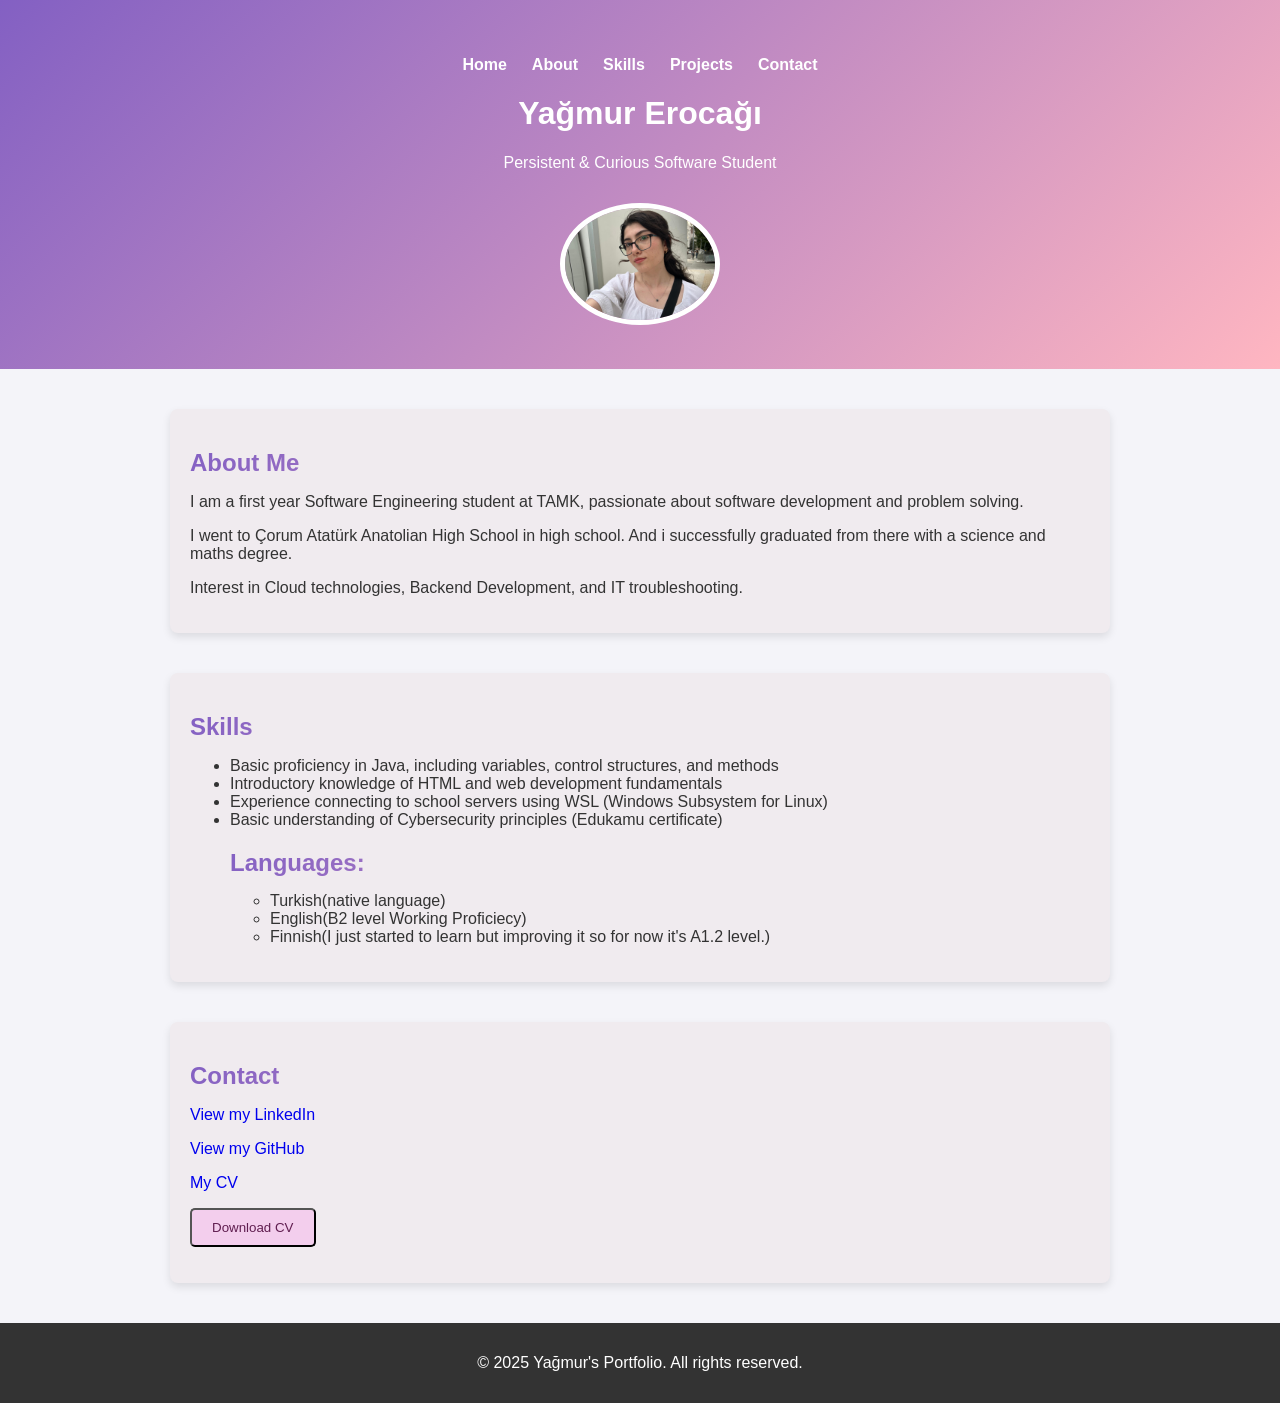
<file: index.html>
<!DOCTYPE html>
<html lang="en">  
<head>
  <meta charset="UTF-8">
  <meta name="viewport" content="width=device-width, initial-scale=1.0">
  <title>Yağmur's Portfolio</title>
  <link rel="stylesheet" href="style.css">
</head>
<body>
    <header>
        <nav>
            <ul>
              <li><a href="#home">Home</a></li>
              <li><a href="#about">About</a></li>
              <li><a href="#skills">Skills</a></li>
              <li><a href="projects.html" target="_blank">Projects</a></li>
              <li><a href="#contact">Contact</a></li>
            </ul>
        </nav>
        <div id="home">
           <h1>Yağmur Erocağı</h1>
           <p>Persistent & Curious Software Student</p>
           <img src="profile.jpeg" alt="My Photo">
        </div>
    </header>
    <main>
      <section id="about">
        <h2>About Me</h2>
        <p>I am a first year Software Engineering student at TAMK, passionate about software development and problem solving.</p>
        <p>I went to Çorum Atatürk Anatolian High School in high school. And i successfully graduated from there with a science and maths degree.</p>
        <p>Interest in Cloud technologies, Backend Development, and IT troubleshooting.</p>
      </section>

      <section id="skills">
        <h2>Skills</h2>
        <ul>
          <li>Basic proficiency in Java, including variables, control structures, and methods </li>
          <li>Introductory knowledge of HTML and web development fundamentals</li>
          <li>Experience connecting to school servers using WSL (Windows Subsystem for Linux)</li>
          <li>Basic understanding of Cybersecurity principles (Edukamu certificate)</li>
          <h2>Languages:</h2>
          <ul>
            <li>Turkish(native language)</li>
            <li>English(B2 level Working Proficiecy)</li>
            <li>Finnish(I just started to learn but improving it so for now it's A1.2 level.)</li>
          </ul>
        </ul>
      </section>

      
      <section id="contact">
          <h2>Contact</h2>
          <p><a href="https://www.linkedin.com/in/yagmur-erocagi-7a78bb360/" target="_blank">View my LinkedIn</a></p>
          <p><a href="https://github.com/yagmur-ero" target="_blank">View my GitHub</a></p>
          <p><a href="https://acrobat.adobe.com/id/urn:aaid:sc:EU:8e10e633-688a-4d5c-ab39-e61a302d82c0" target="_blank">My CV</a></p>        
          <p><button id="cvBtn">Download CV</button></p>
        </section>
      
        <script>
          document.getElementById("cvBtn").addEventListener("click", () => {
          window.open("https://acrobat.adobe.com/id/urn:aaid:sc:EU:8e10e633-688a-4d5c-ab39-e61a302d82c0", "_blank");
        });
        </script>

    </main>
      <script>
        const navLinks = document.querySelectorAll("nav ul li a");
        navLinks.forEach(link => {
        link.addEventListener("click", () => {
        navLinks.forEach(l => l.classList.remove("active"));
        link.classList.add("active");
        });
      });
      </script>

    <footer>
      <p>© 2025 Yağmur's Portfolio. All rights reserved.</p>
    </footer>  
</body>
</html>
</file>
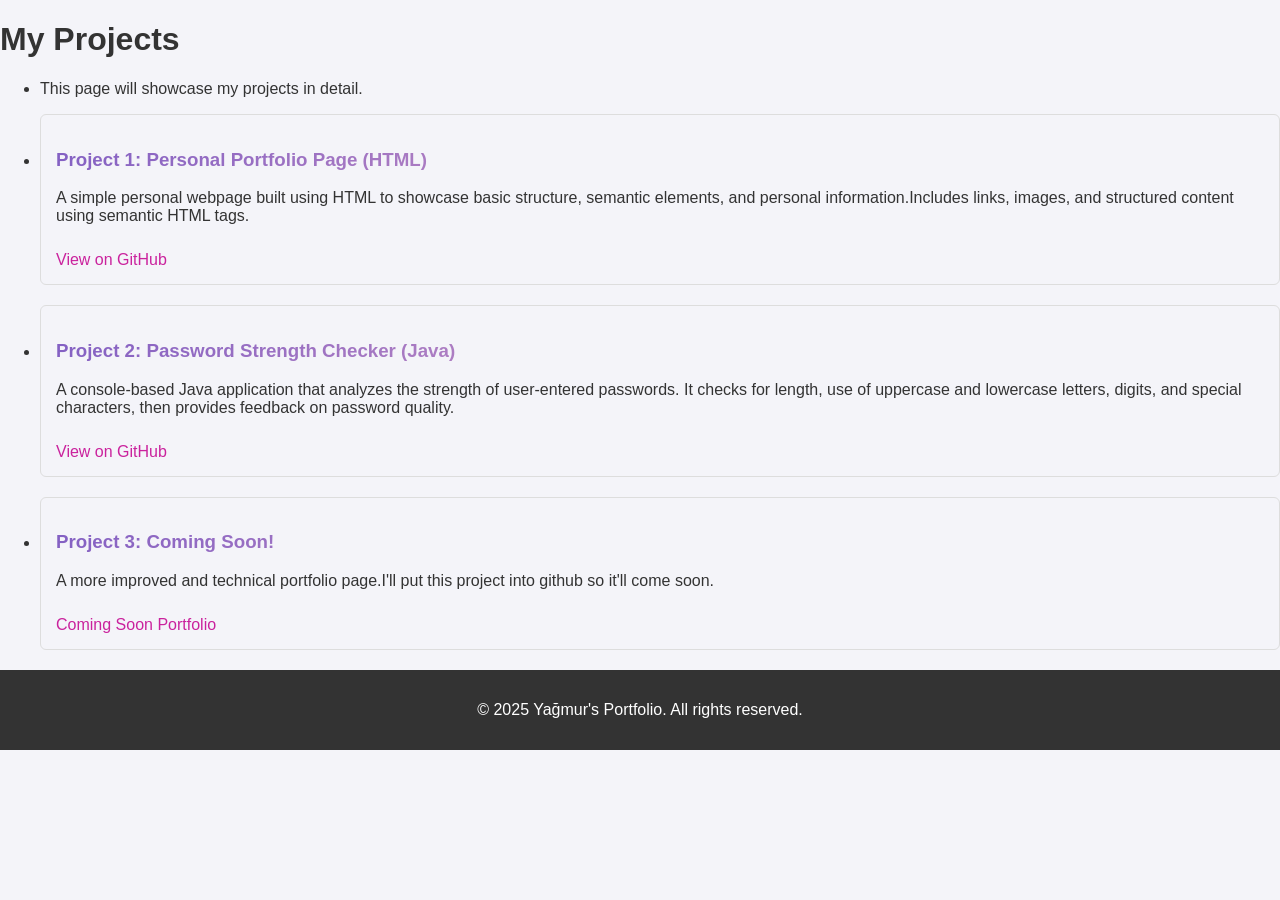
<file: projects.html>
<!DOCTYPE html>
<html lang="en">
<head>
  <meta charset="UTF-8">
  <title>Projects</title>
  <link rel="stylesheet" href="style.css">
</head>
<body>
  <h1>My Projects</h1>
  <ul>
 <li> <p>This page will showcase my projects in detail. </li>
  </ul>
    <main>
        <ul>
          <li>
        <div class="project">
          <h3 class="project-title">Project 1: Personal Portfolio Page (HTML)</h3>
          <p>A simple personal webpage built using HTML to showcase basic structure,
              semantic elements, and personal information.Includes links, images, 
              and structured content using semantic HTML tags.</p>
          <a href="https://github.com/yagmur-ero/yagmur_portfolio-page.git">View on GitHub </a>
        </div>
          </li> 
          <li>
        <div class="project">
          <h3 class="project-title">Project 2: Password Strength Checker (Java)</h3>
          <p>A console-based Java application that analyzes the strength of user-entered
             passwords. It checks for length, use of uppercase and lowercase letters, digits,
             and special characters, then provides feedback on password quality.</p>
             <a href="https://github.com/yagmur-ero/PasswordStrengthChecker.git">View on GitHub</a>
        </div>
          </li>
          <li>
        <div class="project">
          <h3 class="project-title">Project 3: Coming Soon!</h3>
          <p>A more improved and technical portfolio page.I'll put this project into github so it'll come soon.</p>
          <a href="#">Coming Soon Portfolio</a>
        </div>
          </li>
        </ul>
    </main>
  </p>
    <footer>
      <p>© 2025 Yağmur's Portfolio. All rights reserved.</p>
    </footer>
</body>
</html>
</file>
<file: style.css>
/*General style part*/

body {
  font-family: 'Segoe UI', Arial, sans-serif;
  margin: 0;
  padding: 0;
  background-color: #f4f4f9;
  color: #333;
}

header {
  background: linear-gradient(135deg,#8360c3 ,#ffb6c1 );
  color: white;
  padding: 40px 20px;
  text-align: center;
}

header img {
  width: 150px;
  border-radius: 50%;
  margin-top: 15px;
  border: 5px solid ;
}

nav ul {
  list-style: none;
  display: flex;
  justify-content: center;
  gap: 25px;
  padding: 0;
}

nav ul li a {
  color: white;
  text-decoration: none;
  font-weight: bold;
  transition: all 0.3s ease;
}

nav ul li a:hover {
  text-decoration: underline;
}

/*Section Layout*/

section {
  max-width: 900px;
  margin: 40px auto;
  padding: 20px;
  background: rgb(240, 235, 239);
  border-radius: 8px;
  box-shadow: 0 4px 8px rgba(0,0,0,0.1);
}

h2 {
  background: linear-gradient(135deg, #8360c3, #ffb6c1);
  -webkit-background-clip: text;
  -webkit-text-fill-color: transparent;
  margin-bottom: 15px;
}

#contact a {
  text-decoration: none;
}

#contact a:hover {
  color: rgb(132, 17, 116);
  border-bottom: 2px solid rgb(132, 27, 116);
}

/* Box Effect for Projects */

.project-title{
 background: linear-gradient(135deg, #8360c3, #ffb6c1);
  -webkit-background-clip: text;
  -webkit-text-fill-color: transparent;
}
.project {
  border: 1px solid #ddd;
  padding: 15px;
  margin-bottom: 20px;
  border-radius: 6px;
  transition: transform 0.3s ease;
}

.project:hover {
  transform: scale(1.02);
  box-shadow: 0 6px 12px rgba(0,0,0,0.15);
}

.project a {
  display: inline-block;
  margin-top: 10px;
  color: #ca229d;
  text-decoration: none;
}

.project a:hover {
  text-decoration: underline;
}

/* Footer*/

footer {
  background: #333;
  color: white;
  text-align: center;
  padding: 15px;
}

/*Js to change the link's color actively.*/

nav ul li a.active {
  border-bottom: 2px solid rgb(117, 27, 104);
}

/*For the CV button */

#cvBtn {
  background-color: #f3ceed;
  color: rgb(96, 30, 80);
  padding: 10px 20px;
  cursor: pointer;
  border-radius: 5px;
}

#cvBtn:hover {
  background-color: rgb(132, 17, 116);
}
</file>
